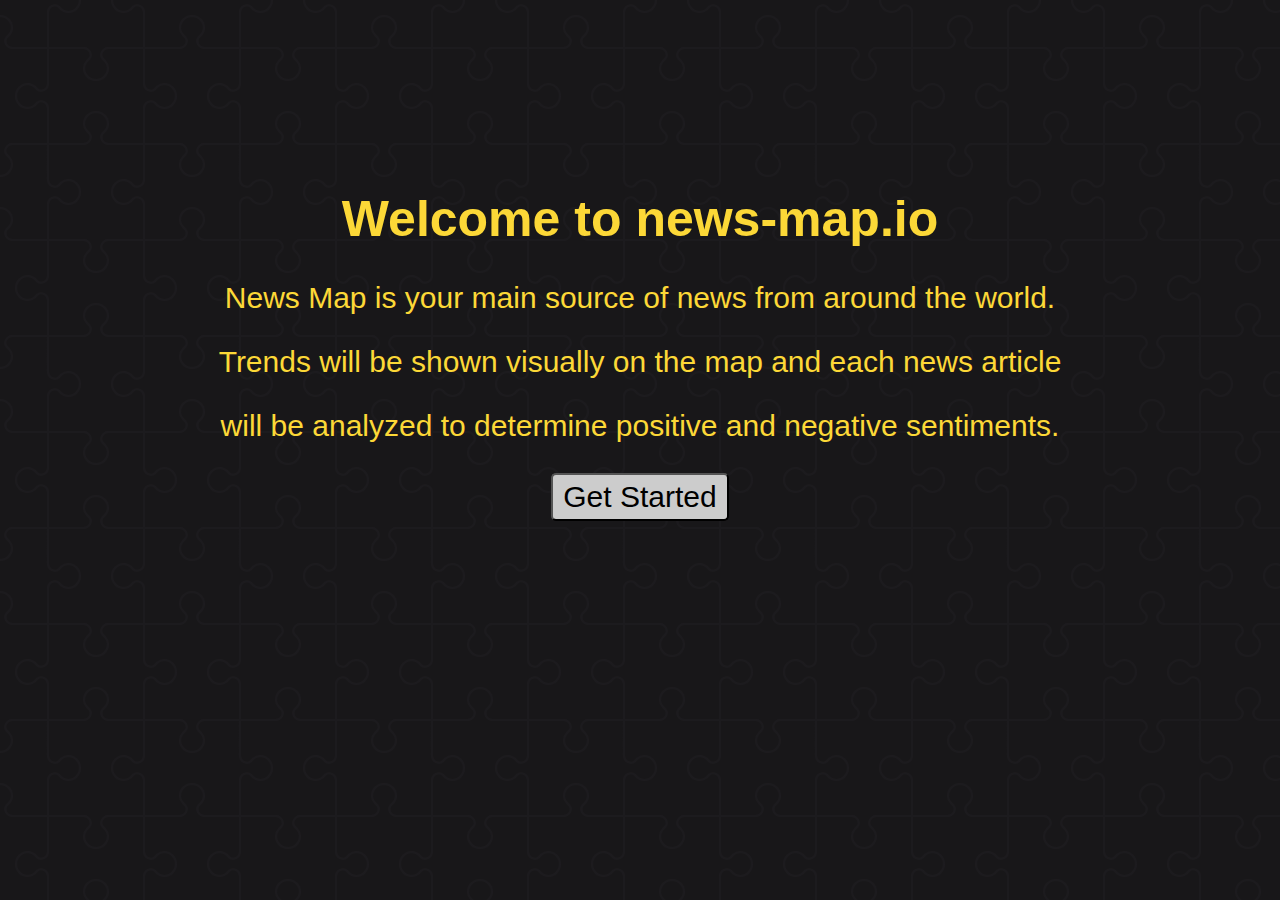
<file: src/index.html>
<!DOCTYPE html>
<html lang="en">
<head>
    <meta charset="UTF-8">
    <title>NEWS-MAP.IO</title>
    <link rel="shortcut icon" type="image/png" href="favicon.png">
    <style>
        body {
            text-align: center;
            background-color: #181719;
            color: #fcd837;
            font-family: Arial, Helvetica, sans-serif;
            background-image: url("data:image/svg+xml,%3Csvg xmlns='http://www.w3.org/2000/svg' width='192' height='192' viewBox='0 0 192 192'%3E%3Cpath fill='%23232125' fill-opacity='0.4' d='M192 15v2a11 11 0 0 0-11 11c0 1.94 1.16 4.75 2.53 6.11l2.36 2.36a6.93 6.93 0 0 1 1.22 7.56l-.43.84a8.08 8.08 0 0 1-6.66 4.13H145v35.02a6.1 6.1 0 0 0 3.03 4.87l.84.43c1.58.79 4 .4 5.24-.85l2.36-2.36a12.04 12.04 0 0 1 7.51-3.11 13 13 0 1 1 .02 26 12 12 0 0 1-7.53-3.11l-2.36-2.36a4.93 4.93 0 0 0-5.24-.85l-.84.43a6.1 6.1 0 0 0-3.03 4.87V143h35.02a8.08 8.08 0 0 1 6.66 4.13l.43.84a6.91 6.91 0 0 1-1.22 7.56l-2.36 2.36A10.06 10.06 0 0 0 181 164a11 11 0 0 0 11 11v2a13 13 0 0 1-13-13 12 12 0 0 1 3.11-7.53l2.36-2.36a4.93 4.93 0 0 0 .85-5.24l-.43-.84a6.1 6.1 0 0 0-4.87-3.03H145v35.02a8.08 8.08 0 0 1-4.13 6.66l-.84.43a6.91 6.91 0 0 1-7.56-1.22l-2.36-2.36A10.06 10.06 0 0 0 124 181a11 11 0 0 0-11 11h-2a13 13 0 0 1 13-13c2.47 0 5.79 1.37 7.53 3.11l2.36 2.36a4.94 4.94 0 0 0 5.24.85l.84-.43a6.1 6.1 0 0 0 3.03-4.87V145h-35.02a8.08 8.08 0 0 1-6.66-4.13l-.43-.84a6.91 6.91 0 0 1 1.22-7.56l2.36-2.36A10.06 10.06 0 0 0 107 124a11 11 0 0 0-22 0c0 1.94 1.16 4.75 2.53 6.11l2.36 2.36a6.93 6.93 0 0 1 1.22 7.56l-.43.84a8.08 8.08 0 0 1-6.66 4.13H49v35.02a6.1 6.1 0 0 0 3.03 4.87l.84.43c1.58.79 4 .4 5.24-.85l2.36-2.36a12.04 12.04 0 0 1 7.51-3.11A13 13 0 0 1 81 192h-2a11 11 0 0 0-11-11c-1.94 0-4.75 1.16-6.11 2.53l-2.36 2.36a6.93 6.93 0 0 1-7.56 1.22l-.84-.43a8.08 8.08 0 0 1-4.13-6.66V145H11.98a6.1 6.1 0 0 0-4.87 3.03l-.43.84c-.79 1.58-.4 4 .85 5.24l2.36 2.36a12.04 12.04 0 0 1 3.11 7.51A13 13 0 0 1 0 177v-2a11 11 0 0 0 11-11c0-1.94-1.16-4.75-2.53-6.11l-2.36-2.36a6.93 6.93 0 0 1-1.22-7.56l.43-.84a8.08 8.08 0 0 1 6.66-4.13H47v-35.02a6.1 6.1 0 0 0-3.03-4.87l-.84-.43c-1.59-.8-4-.4-5.24.85l-2.36 2.36A12 12 0 0 1 28 109a13 13 0 1 1 0-26c2.47 0 5.79 1.37 7.53 3.11l2.36 2.36a4.94 4.94 0 0 0 5.24.85l.84-.43A6.1 6.1 0 0 0 47 84.02V49H11.98a8.08 8.08 0 0 1-6.66-4.13l-.43-.84a6.91 6.91 0 0 1 1.22-7.56l2.36-2.36A10.06 10.06 0 0 0 11 28 11 11 0 0 0 0 17v-2a13 13 0 0 1 13 13c0 2.47-1.37 5.79-3.11 7.53l-2.36 2.36a4.94 4.94 0 0 0-.85 5.24l.43.84A6.1 6.1 0 0 0 11.98 47H47V11.98a8.08 8.08 0 0 1 4.13-6.66l.84-.43a6.91 6.91 0 0 1 7.56 1.22l2.36 2.36A10.06 10.06 0 0 0 68 11 11 11 0 0 0 79 0h2a13 13 0 0 1-13 13 12 12 0 0 1-7.53-3.11l-2.36-2.36a4.93 4.93 0 0 0-5.24-.85l-.84.43A6.1 6.1 0 0 0 49 11.98V47h35.02a8.08 8.08 0 0 1 6.66 4.13l.43.84a6.91 6.91 0 0 1-1.22 7.56l-2.36 2.36A10.06 10.06 0 0 0 85 68a11 11 0 0 0 22 0c0-1.94-1.16-4.75-2.53-6.11l-2.36-2.36a6.93 6.93 0 0 1-1.22-7.56l.43-.84a8.08 8.08 0 0 1 6.66-4.13H143V11.98a6.1 6.1 0 0 0-3.03-4.87l-.84-.43c-1.59-.8-4-.4-5.24.85l-2.36 2.36A12 12 0 0 1 124 13a13 13 0 0 1-13-13h2a11 11 0 0 0 11 11c1.94 0 4.75-1.16 6.11-2.53l2.36-2.36a6.93 6.93 0 0 1 7.56-1.22l.84.43a8.08 8.08 0 0 1 4.13 6.66V47h35.02a6.1 6.1 0 0 0 4.87-3.03l.43-.84c.8-1.59.4-4-.85-5.24l-2.36-2.36A12 12 0 0 1 179 28a13 13 0 0 1 13-13zM84.02 143a6.1 6.1 0 0 0 4.87-3.03l.43-.84c.8-1.59.4-4-.85-5.24l-2.36-2.36A12 12 0 0 1 83 124a13 13 0 1 1 26 0c0 2.47-1.37 5.79-3.11 7.53l-2.36 2.36a4.94 4.94 0 0 0-.85 5.24l.43.84a6.1 6.1 0 0 0 4.87 3.03H143v-35.02a8.08 8.08 0 0 1 4.13-6.66l.84-.43a6.91 6.91 0 0 1 7.56 1.22l2.36 2.36A10.06 10.06 0 0 0 164 107a11 11 0 0 0 0-22c-1.94 0-4.75 1.16-6.11 2.53l-2.36 2.36a6.93 6.93 0 0 1-7.56 1.22l-.84-.43a8.08 8.08 0 0 1-4.13-6.66V49h-35.02a6.1 6.1 0 0 0-4.87 3.03l-.43.84c-.79 1.58-.4 4 .85 5.24l2.36 2.36a12.04 12.04 0 0 1 3.11 7.51A13 13 0 1 1 83 68a12 12 0 0 1 3.11-7.53l2.36-2.36a4.93 4.93 0 0 0 .85-5.24l-.43-.84A6.1 6.1 0 0 0 84.02 49H49v35.02a8.08 8.08 0 0 1-4.13 6.66l-.84.43a6.91 6.91 0 0 1-7.56-1.22l-2.36-2.36A10.06 10.06 0 0 0 28 85a11 11 0 0 0 0 22c1.94 0 4.75-1.16 6.11-2.53l2.36-2.36a6.93 6.93 0 0 1 7.56-1.22l.84.43a8.08 8.08 0 0 1 4.13 6.66V143h35.02z'%3E%3C/path%3E%3C/svg%3E");
        }
    </style>
    <script type="text/javascript">
        function loadIt() {
            $( "#content" ).slideUp( 1000, function() {
                location.href='./map.html';
                });
        }
    </script>
</head>
<body>
<div id="content">
    <h1 style="font-size: 50px; cursor: pointer; margin-top: 15%; font-family: Arial, Helvetica, sans-serif">Welcome to <strong>news-map.io</strong></h1>
    <p style="font-size: 30px;">News Map is your main source of news from around the world.</p>
    <p style="font-size: 30px;">Trends will be shown visually on the map and each news article</p>
    <p style="font-size: 30px;">will be analyzed to determine positive and negative sentiments.</p>
    <button id="getStarted" style="font-size: 30px; border-radius: 5px; background-color: #cccccc; padding: 5px 10px;">Get Started</button>
</div>
<script src="https://code.jquery.com/jquery-3.0.0.min.js" integrity="sha256-JmvOoLtYsmqlsWxa7mDSLMwa6dZ9rrIdtrrVYRnDRH0=" crossorigin="anonymous"></script>
<script>
    $("#getStarted").click(function () {
        setTimeout(function(){
            loadIt();
        }, 500);
    });
</script>
</body>
</html>
</file>
